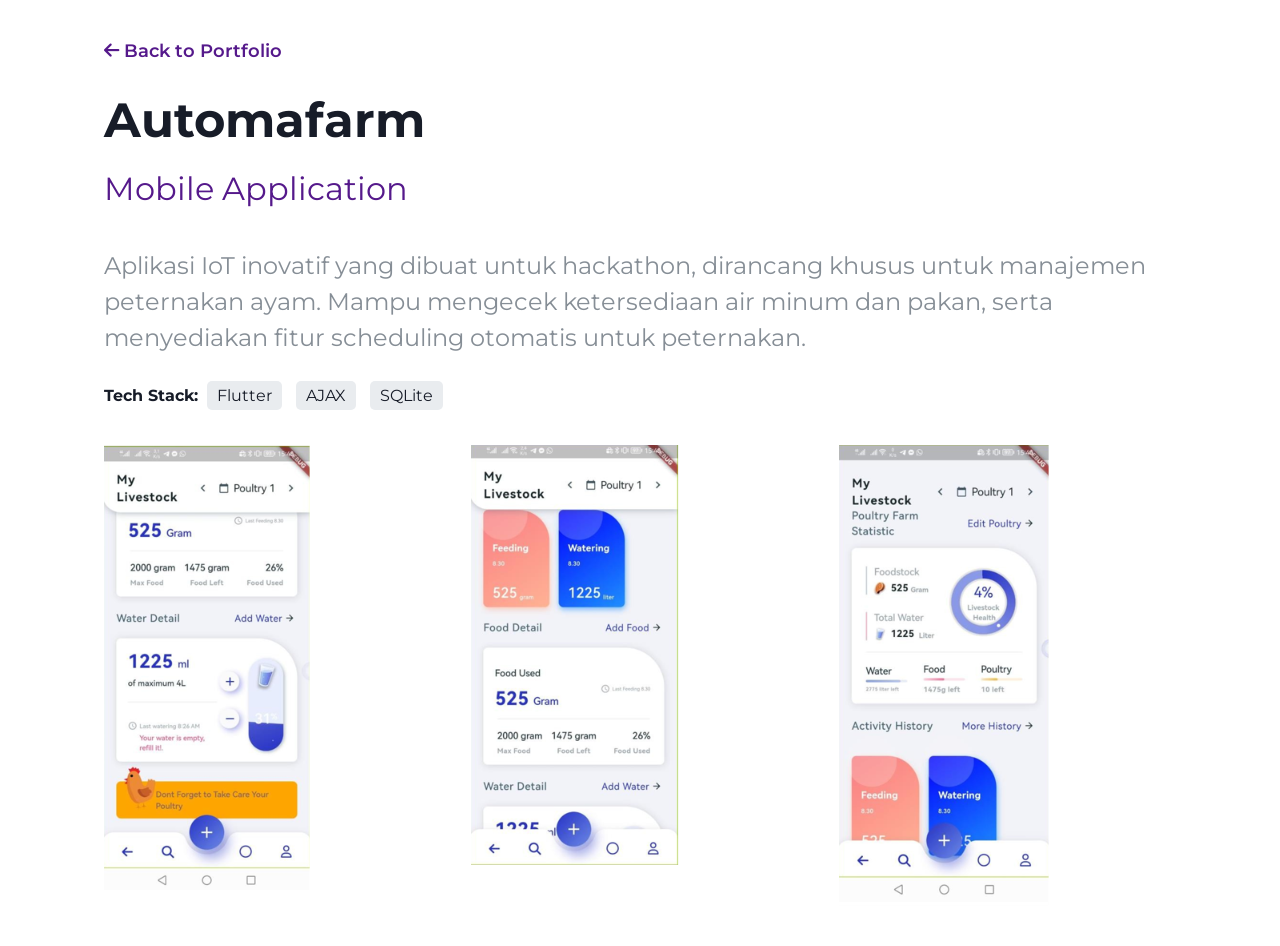
<file: automafarm.html>
<!DOCTYPE html>
<html lang="id">
<head>
    <meta charset="UTF-8">
    <meta name="viewport" content="width=device-width, initial-scale=1.0">
    <title>Automafarm - Mobile App</title>
    <link href="https://fonts.googleapis.com/css2?family=Montserrat:wght@400;600;700&display=swap" rel="stylesheet">
    <link rel="stylesheet" href="https://cdnjs.cloudflare.com/ajax/libs/font-awesome/6.0.0/css/all.min.css">
    <link rel="stylesheet" href="styles.css">
</head>
<body>
    <div class="detail-page-wrapper">
        <a href="index.html" class="back-link"><i class="fas fa-arrow-left"></i> Back to Portfolio</a>
        
        <h1 class="project-title" style="text-align: left;">Automafarm</h1>
        <p class="project-subtitle" style="text-align: left;">Mobile Application</p>
        
        <p class="greeting-text-p">
            Aplikasi IoT inovatif yang dibuat untuk hackathon, dirancang khusus untuk manajemen peternakan ayam. 
            Mampu mengecek ketersediaan air minum dan pakan, serta menyediakan fitur scheduling otomatis untuk peternakan.
        </p>
        
        <div style="margin-top: 20px;">
            <strong>Tech Stack:</strong> 
            <span style="background: #e9ecef; padding: 5px 10px; border-radius: 5px; margin: 0 5px;">Flutter</span>
            <span style="background: #e9ecef; padding: 5px 10px; border-radius: 5px; margin: 0 5px;">AJAX</span>
            <span style="background: #e9ecef; padding: 5px 10px; border-radius: 5px; margin: 0 5px;">SQLite</span>
        </div>

        <div class="screenshot-grid">
            <img src="automafarm1.png" alt="Screenshot 1: Dashboard IoT" class="screenshot-img">
            <img src="automafarm2.png" alt="Screenshot 2: Indikator Pakan/Air" class="screenshot-img">
            <img src="automafarm3.png" alt="Screenshot 3: Scheduling" class="screenshot-img">
        </div>
    </div>
</body>
</html>
</file>
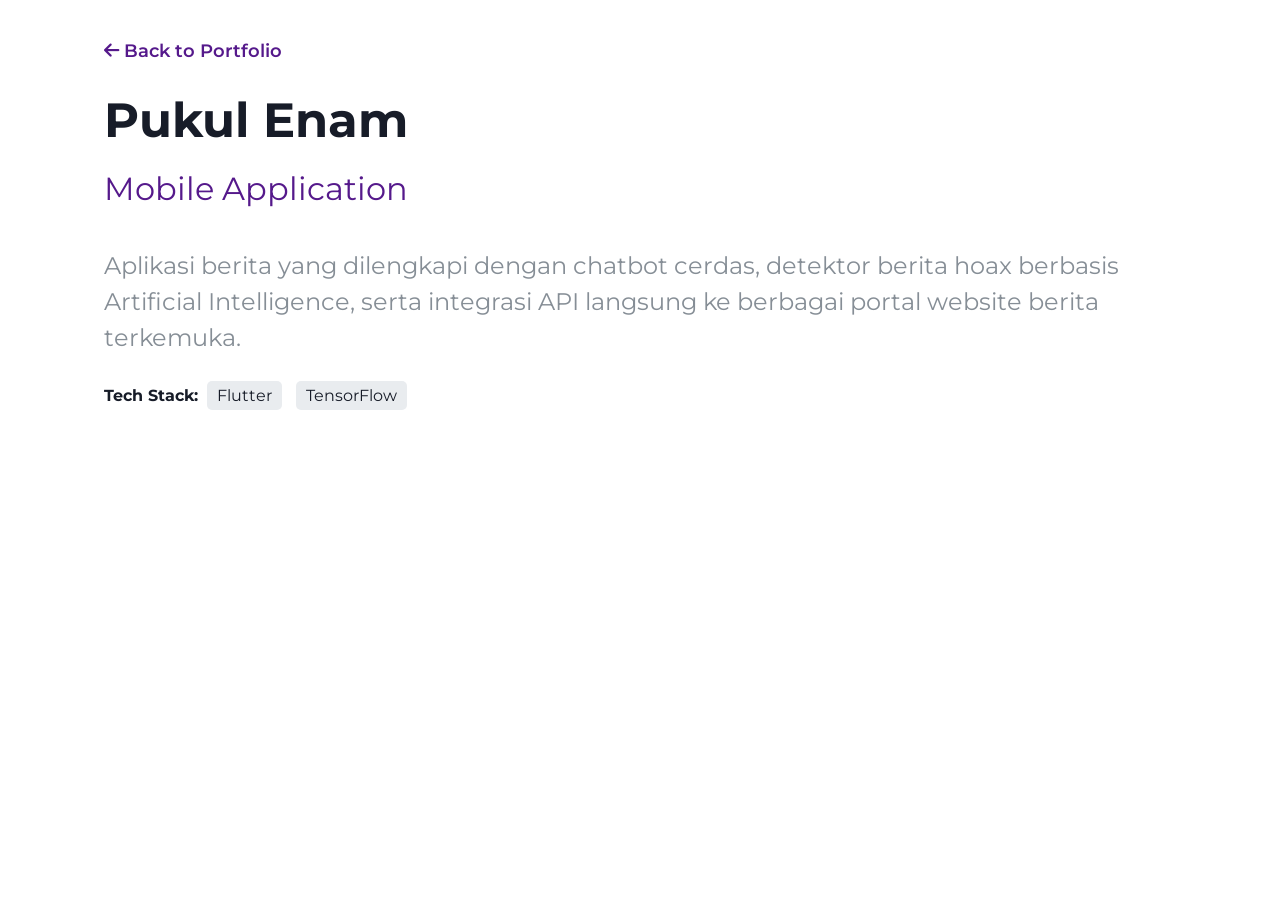
<file: pukul-enam.html>
<!DOCTYPE html>
<html lang="id">
<head>
    <meta charset="UTF-8">
    <meta name="viewport" content="width=device-width, initial-scale=1.0">
    <title>Pukul Enam - Mobile App</title>
    <link href="https://fonts.googleapis.com/css2?family=Montserrat:wght@400;600;700&display=swap" rel="stylesheet">
    <link rel="stylesheet" href="https://cdnjs.cloudflare.com/ajax/libs/font-awesome/6.0.0/css/all.min.css">
    <link rel="stylesheet" href="styles.css">
</head>
<body>
    <div class="detail-page-wrapper">
        <a href="index.html" class="back-link"><i class="fas fa-arrow-left"></i> Back to Portfolio</a>
        
        <h1 class="project-title" style="text-align: left;">Pukul Enam</h1>
        <p class="project-subtitle" style="text-align: left;">Mobile Application</p>
        
        <p class="greeting-text-p">
            Aplikasi berita yang dilengkapi dengan chatbot cerdas, detektor berita hoax berbasis Artificial Intelligence, 
            serta integrasi API langsung ke berbagai portal website berita terkemuka.
        </p>
        
        <div style="margin-top: 20px;">
            <strong>Tech Stack:</strong> 
            <span style="background: #e9ecef; padding: 5px 10px; border-radius: 5px; margin: 0 5px;">Flutter</span>
            <span style="background: #e9ecef; padding: 5px 10px; border-radius: 5px; margin: 0 5px;">TensorFlow</span>
        </div>
    </div>
</body>
</html>
</file>
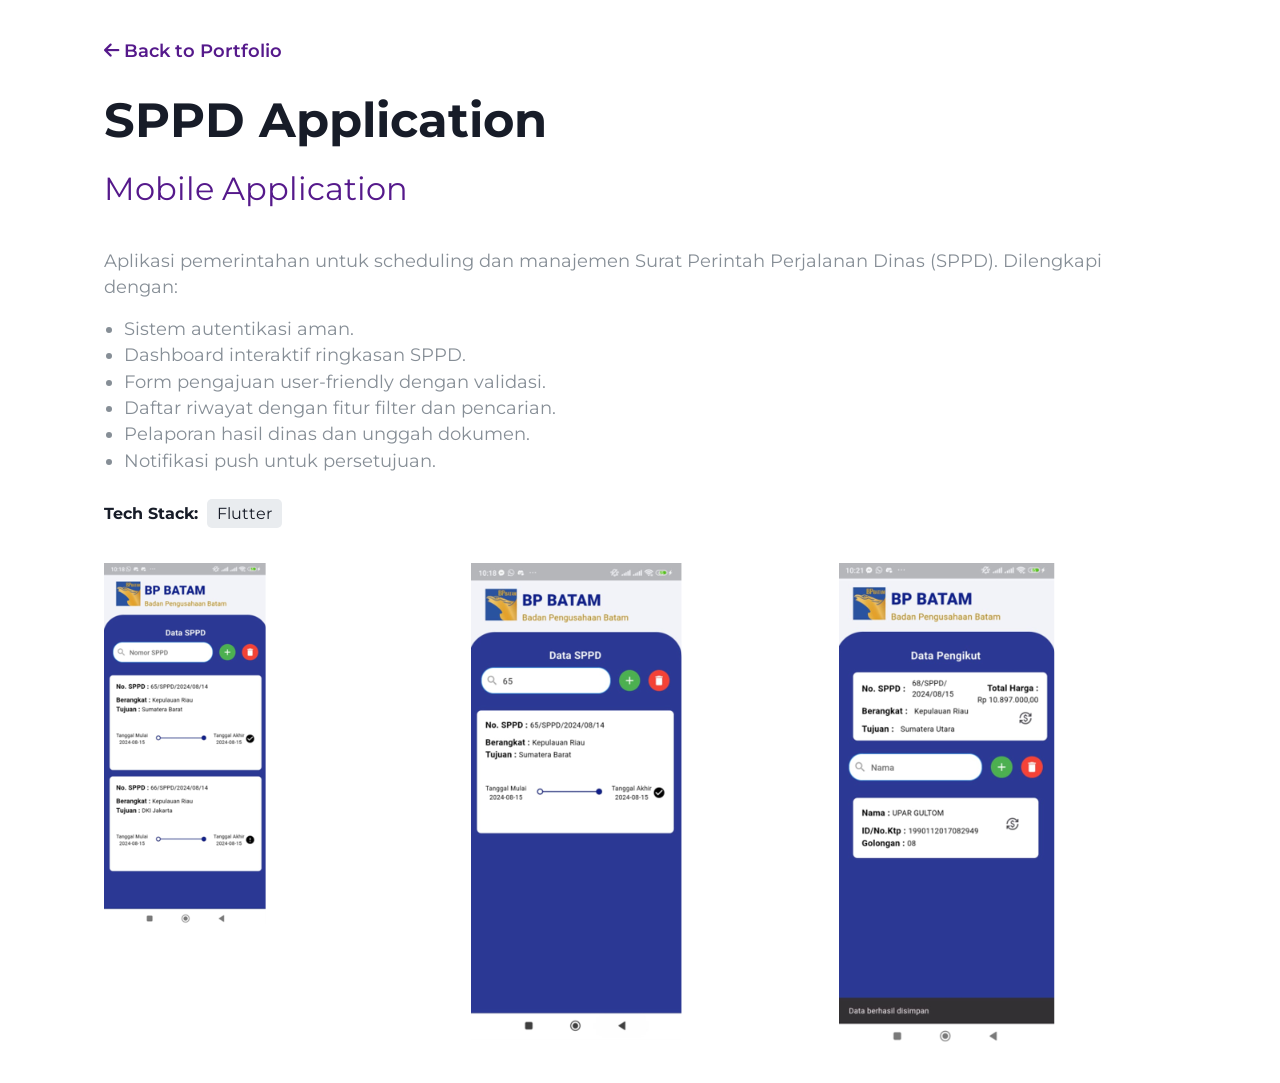
<file: sppd-app.html>
<!DOCTYPE html>
<html lang="id">
<head>
    <meta charset="UTF-8">
    <meta name="viewport" content="width=device-width, initial-scale=1.0">
    <title>SPPD Application - Mobile App</title>
    <link href="https://fonts.googleapis.com/css2?family=Montserrat:wght@400;600;700&display=swap" rel="stylesheet">
    <link rel="stylesheet" href="https://cdnjs.cloudflare.com/ajax/libs/font-awesome/6.0.0/css/all.min.css">
    <link rel="stylesheet" href="styles.css">
</head>
<body>
    <div class="detail-page-wrapper">
        <a href="index.html" class="back-link"><i class="fas fa-arrow-left"></i> Back to Portfolio</a>
        
        <h1 class="project-title" style="text-align: left;">SPPD Application</h1>
        <p class="project-subtitle" style="text-align: left;">Mobile Application</p>
        
        <div class="greeting-text-p" style="font-size: 1.1rem;">
            Aplikasi pemerintahan untuk scheduling dan manajemen Surat Perintah Perjalanan Dinas (SPPD). Dilengkapi dengan:
            <ul style="margin-top: 15px; margin-left: 20px;">
                <li>Sistem autentikasi aman.</li>
                <li>Dashboard interaktif ringkasan SPPD.</li>
                <li>Form pengajuan user-friendly dengan validasi.</li>
                <li>Daftar riwayat dengan fitur filter dan pencarian.</li>
                <li>Pelaporan hasil dinas dan unggah dokumen.</li>
                <li>Notifikasi push untuk persetujuan.</li>
            </ul>
        </div>
        
        <div style="margin-top: 20px;">
            <strong>Tech Stack:</strong> 
            <span style="background: #e9ecef; padding: 5px 10px; border-radius: 5px; margin: 0 5px;">Flutter</span>
        </div>

        <div class="screenshot-grid">
            <img src="sppd1.png" alt="Screenshot 1: Login & Dashboard" class="screenshot-img">
            <img src="sppd2.png" alt="Screenshot 2: Form Pengajuan" class="screenshot-img">
            <img src="sppd3.png" alt="Screenshot 3: Laporan & Notifikasi" class="screenshot-img">
        </div>
    </div>
</body>
</html>
</file>
<file: styles.css>
/* DeveloperFolio Core Styles */
* {
    margin: 0;
    padding: 0;
    box-sizing: border-box;
    font-family: 'Montserrat', sans-serif;
}

body {
    background-color: #ffffff;
    color: #171c28;
}

a {
    text-decoration: none;
    color: inherit;
}

/* Header */
.header {
    display: flex;
    justify-content: space-between;
    align-items: center;
    padding: 20px 5%;
    background-color: #ffffff;
}

.logo {
    font-size: 1.5rem;
    font-weight: 700;
    color: #55198b;
    font-family: 'Agustina', 'Montserrat', cursive;
}

.menu {
    display: flex;
    list-style: none;
}

.menu li {
    margin-left: 30px;
}

.menu li a {
    font-weight: 500;
    transition: color 0.3s;
}

.menu li a:hover {
    color: #55198b;
}

/* Greeting Section */
.greeting-main {
    display: flex;
    padding: 40px 5%;
    align-items: center;
    min-height: 80vh;
}

.greeting-text {
    flex: 1;
}

.greeting-image {
    flex: 1;
    text-align: right;
}

.greeting-image img {
    max-width: 90%;
    height: auto;
}

.greeting-text-title {
    font-size: 4rem;
    font-weight: 700;
    line-height: 1.1;
    color: #171c28;
    margin-bottom: 20px;
}

.wave-emoji {
    display: inline-block;
    animation: wave 2.5s infinite;
    transform-origin: 70% 70%;
}

@keyframes wave {
    0% { transform: rotate(0deg); }
    10% { transform: rotate(14deg); }
    20% { transform: rotate(-8deg); }
    30% { transform: rotate(14deg); }
    40% { transform: rotate(-4deg); }
    50% { transform: rotate(10deg); }
    60% { transform: rotate(0deg); }
    100% { transform: rotate(0deg); }
}

.greeting-text-p {
    font-size: 1.5rem;
    color: #868e96;
    margin-bottom: 30px;
    line-height: 1.5;
}

/* Social Media Icons */
.social-media-div {
    display: flex;
    gap: 15px;
    margin-bottom: 30px;
}

.icon-button {
    display: flex;
    align-items: center;
    justify-content: center;
    width: 45px;
    height: 45px;
    border-radius: 50%;
    background-color: #333;
    color: white;
    font-size: 1.2rem;
    transition: 0.3s ease;
}

.github { background-color: #333; }
.github:hover { background-color: #000; box-shadow: 0 5px 15px rgba(0,0,0,0.3); transform: translateY(-3px);}
.linkedin { background-color: #0e76a8; }
.linkedin:hover { background-color: #0077b5; box-shadow: 0 5px 15px rgba(14,118,168,0.4); transform: translateY(-3px);}
.instagram { background-color: #e4405f; }
.instagram:hover { background-color: #d81c3f; box-shadow: 0 5px 15px rgba(228,64,95,0.4); transform: translateY(-3px);}

/* Buttons */
.main-button {
    background-color: #55198b;
    color: white;
    padding: 15px 30px;
    border-radius: 5px;
    font-weight: 600;
    font-size: 1.1rem;
    display: inline-block;
    transition: 0.3s ease;
    border: none;
    cursor: pointer;
}

.main-button:hover {
    box-shadow: 0 10px 20px rgba(85, 25, 139, 0.3);
    transform: translateY(-3px);
}

/* Skills Section */
.skills-main {
    display: flex;
    padding: 80px 5%;
    align-items: center;
    background-color: #f9f9f9;
}

.skills-image {
    flex: 1;
}

.skills-image img {
    width: 100%;
}

.skills-text {
    flex: 1;
    padding-left: 50px;
}

.skills-heading {
    font-size: 3rem;
    font-weight: 700;
    margin-bottom: 10px;
}

.skills-text-subtitle {
    font-size: 1.3rem;
    color: #868e96;
    margin-bottom: 20px;
}

.dev-icons {
    list-style: none;
    display: flex;
    flex-wrap: wrap;
    gap: 20px;
    margin-bottom: 20px;
}

.software-skill-inline {
    text-align: center;
    color: #868e96;
}

.software-skill-inline i {
    font-size: 3rem;
    margin-bottom: 5px;
    transition: color 0.3s;
}

.software-skill-inline:hover i {
    color: #55198b;
}

.skills-text-p {
    font-size: 1.1rem;
    color: #868e96;
    margin-bottom: 10px;
    line-height: 1.6;
}

/* Projects Section */
.projects-main {
    padding: 80px 5%;
}

.project-title {
    font-size: 3rem;
    font-weight: 700;
    text-align: center;
    margin-bottom: 20px;
}

.project-subtitle {
    font-size: 2rem;
    text-align: center;
    color: #55198b;
    margin-bottom: 40px;
}

.repo-cards-div-main {
    display: grid;
    grid-template-columns: repeat(auto-fit, minmax(300px, 1fr));
    gap: 20px;
}

.repo-card-div {
    background-color: #ffffff;
    border: 1px solid rgba(0, 0, 0, 0.08);
    border-radius: 10px;
    padding: 25px;
    transition: all 0.2s ease-in-out;
    box-shadow: 0 5px 15px rgba(0,0,0,0.05);
    display: flex;
    flex-direction: column;
}

.repo-card-div:hover {
    box-shadow: 0 10px 30px rgba(0,0,0,0.1);
    transform: translateY(-5px);
}

.clickable-card {
    cursor: pointer;
}

.repo-name-div {
    display: flex;
    align-items: center;
    margin-bottom: 15px;
}

.repo-svg {
    font-size: 1.5rem;
    color: #55198b;
    margin-right: 10px;
}

.repo-name {
    font-size: 1.4rem;
    font-weight: 600;
}

.repo-description {
    color: #868e96;
    font-size: 1rem;
    flex-grow: 1;
    margin-bottom: 20px;
}

.repo-details {
    display: flex;
    align-items: center;
    font-size: 0.9rem;
    color: #868e96;
}

.repo-language-color {
    width: 12px;
    height: 12px;
    border-radius: 50%;
    margin-right: 8px;
}

/* Contact Section */
.contact-main {
    padding: 80px 5%;
    text-align: center;
    background-color: #f9f9f9;
}

.contact-title {
    font-size: 3rem;
    font-weight: 700;
    margin-bottom: 15px;
}

.contact-subtitle {
    font-size: 1.2rem;
    color: #868e96;
    margin-bottom: 30px;
}

.contact-header .social-media-div {
    justify-content: center;
}

.footer {
    text-align: center;
    padding: 20px;
    background-color: #ffffff;
    color: #868e96;
    font-weight: 500;
}

/* Details Page (Screenshot views) */
.detail-page-wrapper {
    padding: 40px 5%;
    max-width: 1200px;
    margin: auto;
}

.back-link {
    display: inline-block;
    color: #55198b;
    font-weight: 600;
    margin-bottom: 30px;
    font-size: 1.1rem;
}

.back-link:hover {
    text-decoration: underline;
}

.screenshot-grid {
    display: grid;
    grid-template-columns: repeat(auto-fit, minmax(280px, 1fr));
    gap: 30px;
    margin-top: 40px;
}

.mockup-container {
    background-color: #f1f1f1;
    border-radius: 20px;
    padding: 15px;
    box-shadow: 0 10px 30px rgba(0,0,0,0.1);
    height: 500px;
    display: flex;
    align-items: center;
    justify-content: center;
    border: 8px solid #333;
    color: #868e96;
    font-weight: 600;
}
</file>
